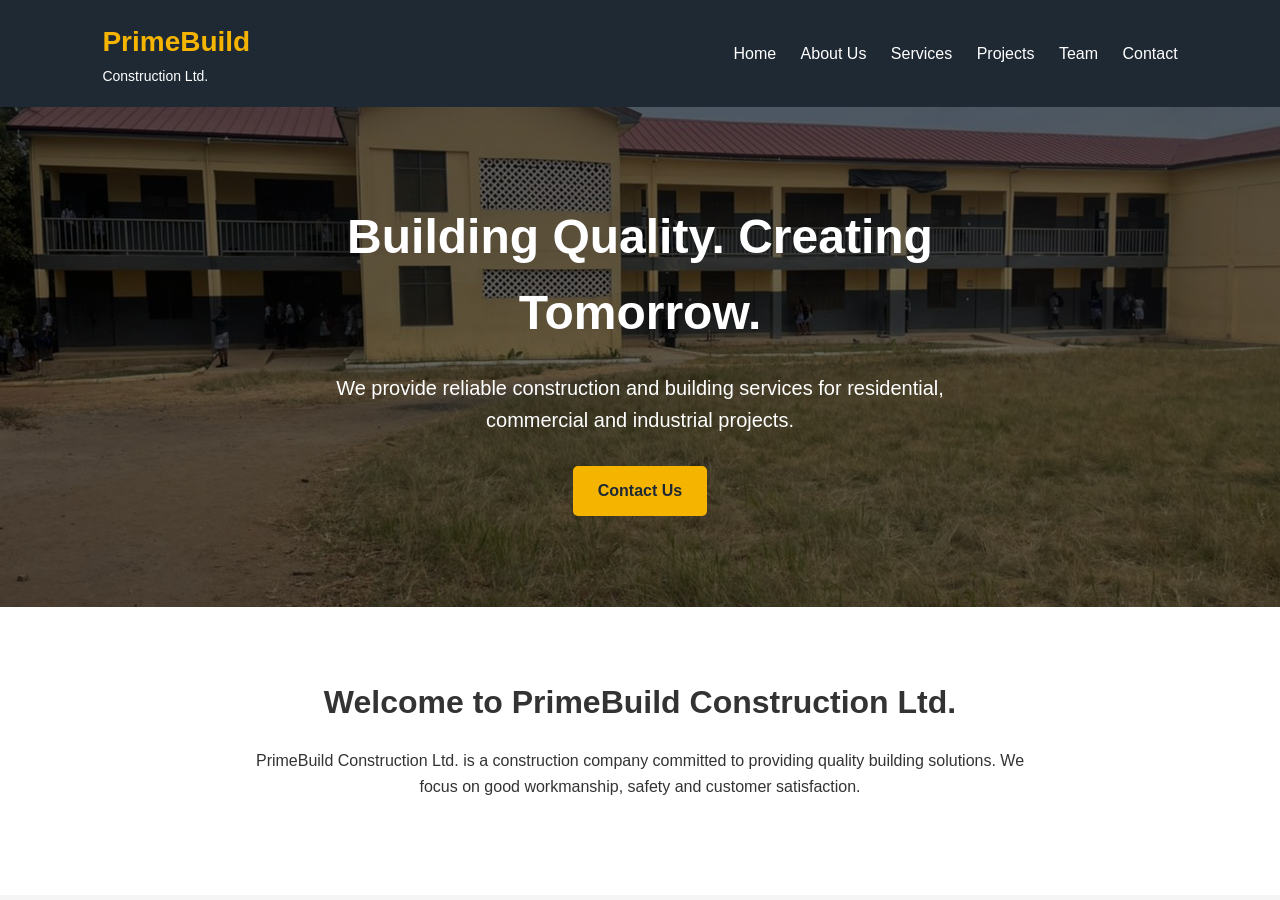
<file: index.html>
<!DOCTYPE html>
<html lang="en">
<head>
    <meta charset="UTF-8">
    <meta name="viewport" content="width=device-width, initial-scale=1.0">
    <title>PrimeBuild Construction Ltd.</title>

    <link rel="icon" type="image/png" href="images/favicon.png">
    
    <link rel="stylesheet" href="css/style.css">
</head>

<body>

    <!-- Header -->
    <header>
        <div class="logo">
            <h1>PrimeBuild</h1>
            <p>Construction Ltd.</p>
        </div>

        <nav>
            <a href="index.html">Home</a>
            <a href="about.html">About Us</a>
            <a href="services.html">Services</a>
            <a href="projects.html">Projects</a>
            <a href="team.html">Team</a>
            <a href="contact.html">Contact</a>
        </nav>
    </header>

    <!-- Hero Section -->
    <section class="hero">
        <div class="hero-content">
            <h2>Building Quality. Creating Tomorrow.</h2>

            <p>
                We provide reliable construction and building services
                for residential, commercial and industrial projects.
            </p>

            <a href="contact.html" class="btn">Contact Us</a>
        </div>
    </section>

    <!-- About Section -->
    <section class="welcome">
        <h2>Welcome to PrimeBuild Construction Ltd.</h2>

        <p>
            PrimeBuild Construction Ltd. is a construction company
            committed to providing quality building solutions. We focus
            on good workmanship, safety and customer satisfaction.
        </p>
</file>
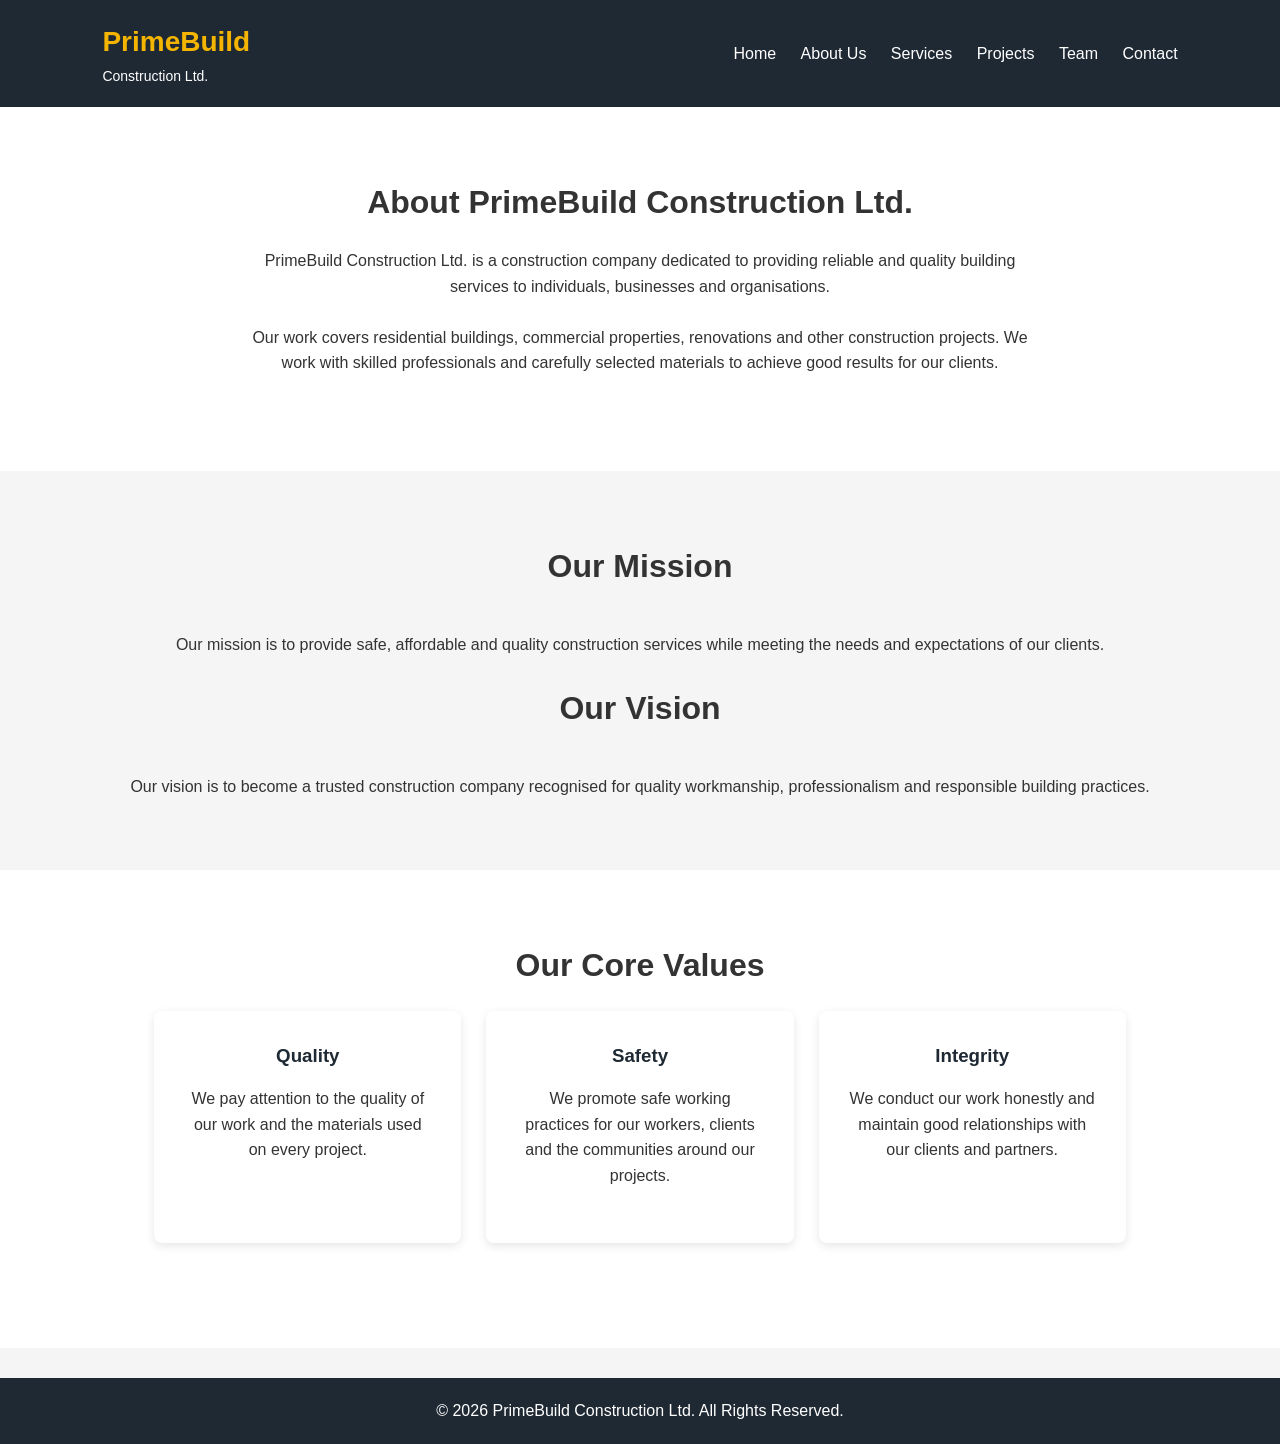
<file: about.html>
<!DOCTYPE html>
<html lang="en">
<head>
    <meta charset="UTF-8">
    <meta name="viewport" content="width=device-width, initial-scale=1.0">

    <title>About Us | PrimeBuild Construction Ltd.</title>

    <link rel="icon" type="image/png" href="images/favicon.png">
    
    <link rel="stylesheet" href="css/style.css">
</head>

<body>

    <!-- Header -->
    <header>

        <div class="logo">
            <h1>PrimeBuild</h1>
            <p>Construction Ltd.</p>
        </div>

        <nav>
            <a href="index.html">Home</a>
            <a href="about.html">About Us</a>
            <a href="services.html">Services</a>
            <a href="projects.html">Projects</a>
            <a href="team.html">Team</a>
            <a href="contact.html">Contact</a>
        </nav>

    </header>


    <!-- About Us -->
    <section class="welcome">

        <h2>About PrimeBuild Construction Ltd.</h2>

        <p>
            PrimeBuild Construction Ltd. is a construction company
            dedicated to providing reliable and quality building
            services to individuals, businesses and organisations.
        </p>

        <p>
            Our work covers residential buildings, commercial
            properties, renovations and other construction projects.
            We work with skilled professionals and carefully selected
            materials to achieve good results for our clients.
        </p>

    </section>


    <!-- Mission and Vision -->
    <section class="services-preview">

        <h2>Our Mission</h2>

        <p>
            Our mission is to provide safe, affordable and quality
            construction services while meeting the needs and
            expectations of our clients.
        </p>

        <br>

        <h2>Our Vision</h2>

        <p>
            Our vision is to become a trusted construction company
            recognised for quality workmanship, professionalism and
            responsible building practices.
        </p>

    </section>


    <!-- Core Values -->
    <section class="welcome">

        <h2>Our Core Values</h2>

        <div class="service-container">

            <div class="service-box">
                <h3>Quality</h3>
                <p>
                    We pay attention to the quality of our work and
                    the materials used on every project.
                </p>
            </div>

            <div class="service-box">
                <h3>Safety</h3>
                <p>
                    We promote safe working practices for our workers,
                    clients and the communities around our projects.
                </p>
            </div>

            <div class="service-box">
                <h3>Integrity</h3>
                <p>
                    We conduct our work honestly and maintain good
                    relationships with our clients and partners.
                </p>
            </div>

        </div>

    </section>


    <!-- Footer -->
    <footer>

        <p>
            &copy; 2026 PrimeBuild Construction Ltd.
            All Rights Reserved.
        </p>

    </footer>

</body>
</html>
</file>
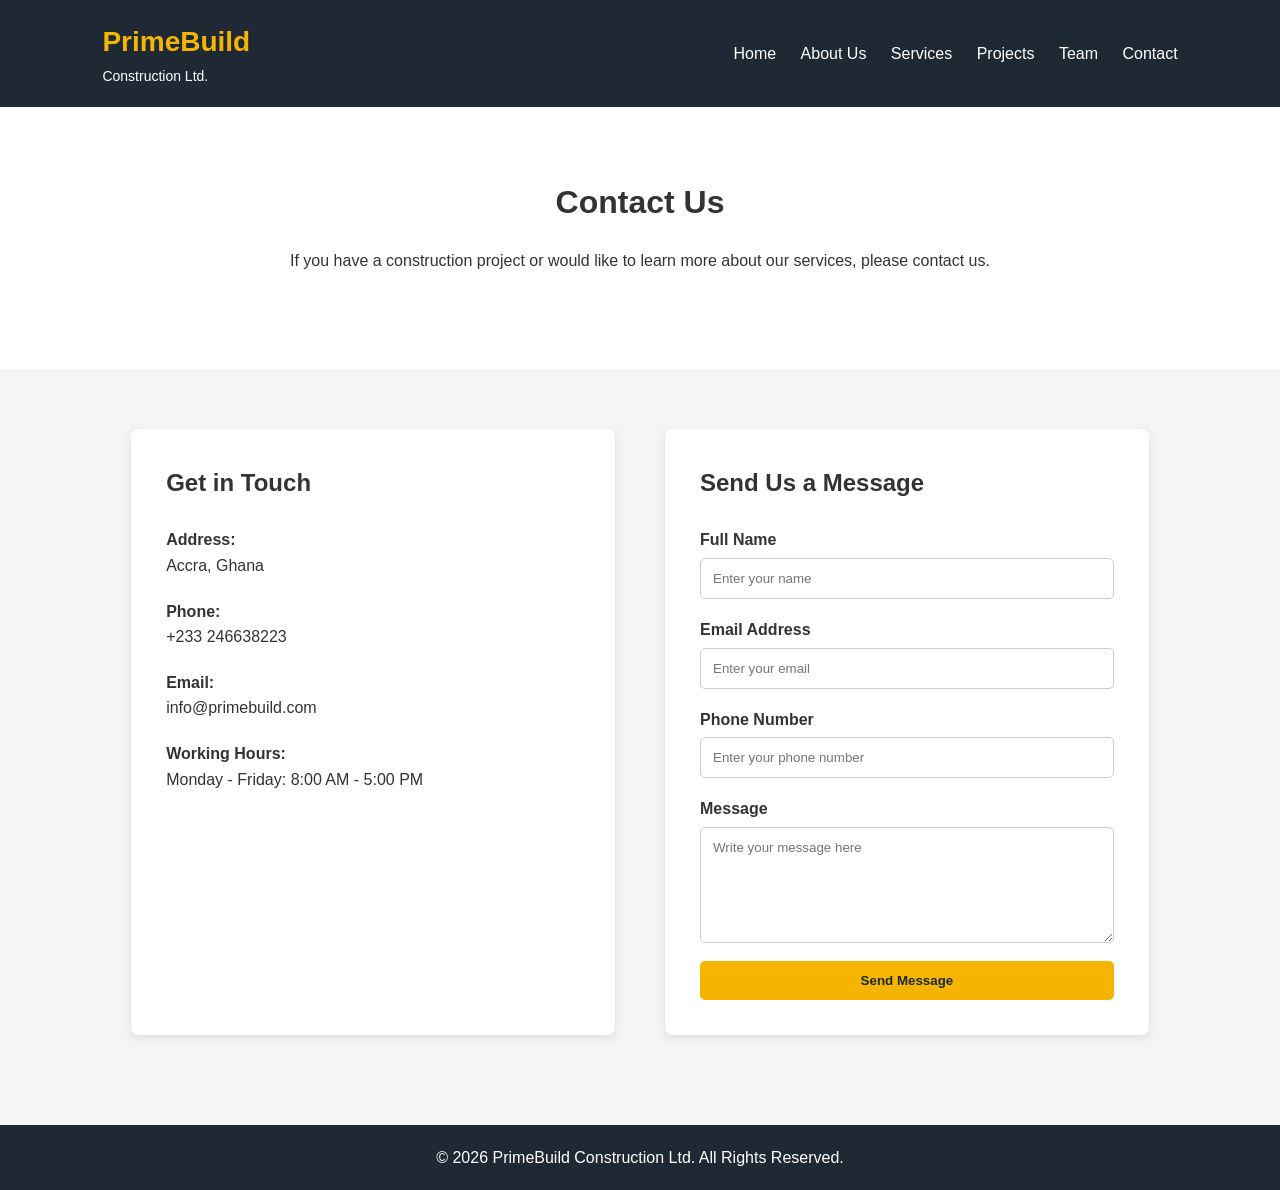
<file: contact.html>
<!DOCTYPE html>
<html lang="en">
<head>
    <meta charset="UTF-8">
    <meta name="viewport" content="width=device-width, initial-scale=1.0">

    <title>Contact Us | PrimeBuild Construction Ltd.</title>

    <link rel="icon" type="image/png" href="images/favicon.png">
    
    <link rel="stylesheet" href="css/style.css">
</head>

<body>

    <!-- Header -->
    <header>

        <div class="logo">
            <h1>PrimeBuild</h1>
            <p>Construction Ltd.</p>
        </div>

        <nav>
            <a href="index.html">Home</a>
            <a href="about.html">About Us</a>
            <a href="services.html">Services</a>
            <a href="projects.html">Projects</a>
            <a href="team.html">Team</a>
            <a href="contact.html">Contact</a>
        </nav>

    </header>


    <!-- Contact Introduction -->
    <section class="welcome">

        <h2>Contact Us</h2>

        <p>
            If you have a construction project or would like to
            learn more about our services, please contact us.
        </p>

    </section>


    <!-- Contact Information and Form -->
    <section class="contact-section">

        <div class="contact-info">

            <h2>Get in Touch</h2>

            <p>
                <strong>Address:</strong><br>
                Accra, Ghana
            </p>

            <p>
                <strong>Phone:</strong><br>
                +233 246638223
            </p>

            <p>
                <strong>Email:</strong><br>
                info@primebuild.com
            </p>

            <p>
                <strong>Working Hours:</strong><br>
                Monday - Friday: 8:00 AM - 5:00 PM
            </p>

        </div>


        <div class="contact-form">

            <h2>Send Us a Message</h2>

            <form>

                <label for="name">Full Name</label>
                <input type="text" id="name" name="name"
                       placeholder="Enter your name" required>


                <label for="email">Email Address</label>
                <input type="email" id="email" name="email"
                       placeholder="Enter your email" required>


                <label for="phone">Phone Number</label>
                <input type="tel" id="phone" name="phone"
                       placeholder="Enter your phone number">


                <label for="message">Message</label>
                <textarea id="message" name="message"
                          rows="6"
                          placeholder="Write your message here"
                          required></textarea>


                <button type="submit">Send Message</button>

            </form>

        </div>

    </section>


    <!-- Footer -->
    <footer>

        <p>
            &copy; 2026 PrimeBuild Construction Ltd.
            All Rights Reserved.
        </p>

    </footer>

</body>
</html>
</file>
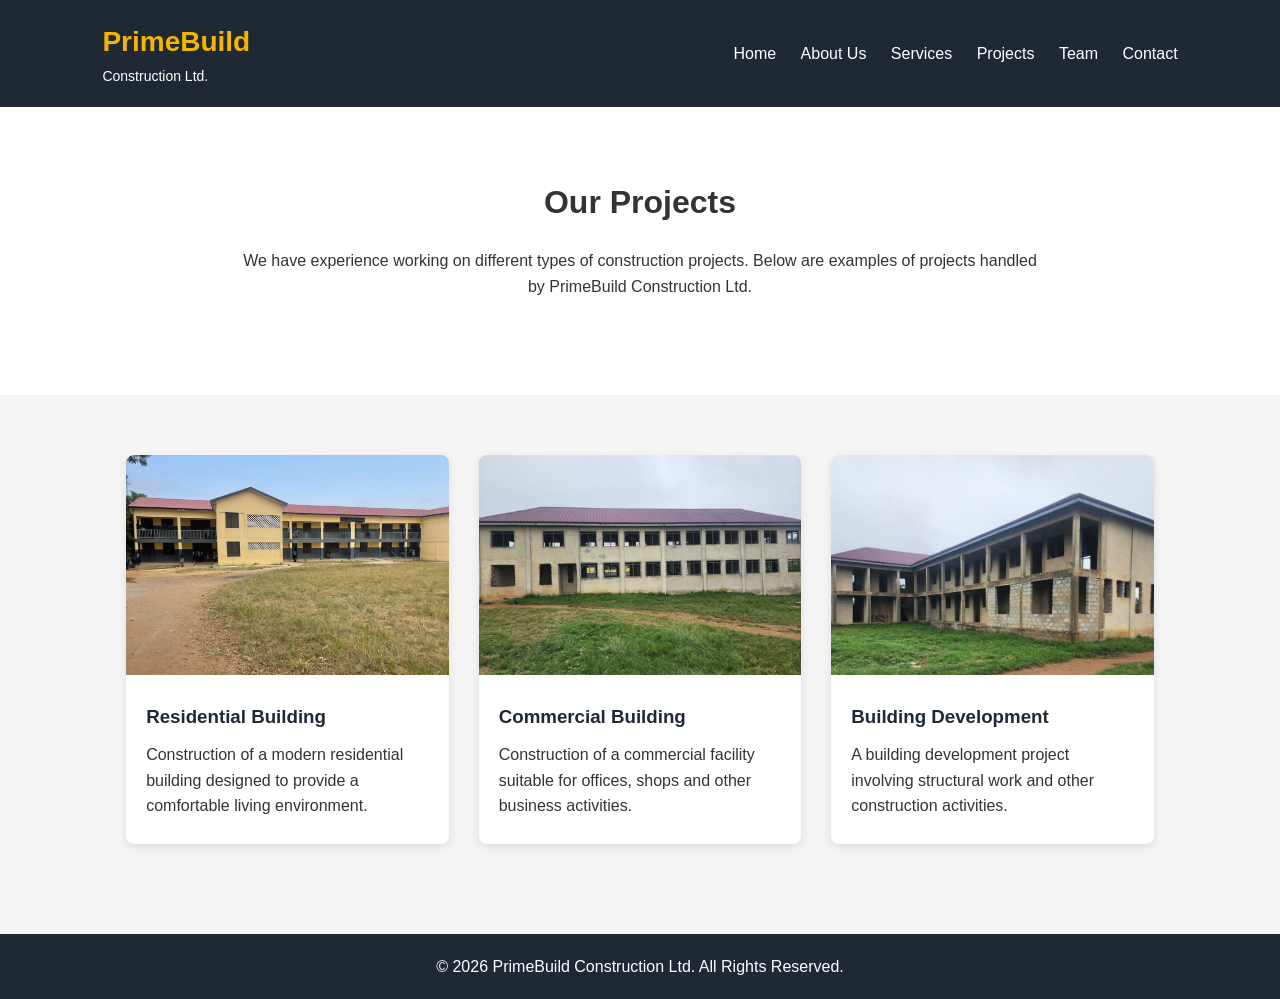
<file: projects.html>
<!DOCTYPE html>
<html lang="en">
<head>
    <meta charset="UTF-8">
    <meta name="viewport" content="width=device-width, initial-scale=1.0">

    <title>Projects | PrimeBuild Construction Ltd.</title>

    <link rel="icon" type="image/png" href="images/favicon.png">
    
    <link rel="stylesheet" href="css/style.css">
</head>

<body>

    <!-- Header -->
    <header>

        <div class="logo">
            <h1>PrimeBuild</h1>
            <p>Construction Ltd.</p>
        </div>

        <nav>
            <a href="index.html">Home</a>
            <a href="about.html">About Us</a>
            <a href="services.html">Services</a>
            <a href="projects.html">Projects</a>
            <a href="team.html">Team</a>
            <a href="contact.html">Contact</a>
        </nav>

    </header>


    <!-- Projects Introduction -->
    <section class="welcome">

        <h2>Our Projects</h2>

        <p>
            We have experience working on different types of
            construction projects. Below are examples of projects
            handled by PrimeBuild Construction Ltd.
        </p>

    </section>


    <!-- Project Gallery -->
    <section class="projects">

        <div class="project-card">

            <img src="images/construction1.jpg"
                 alt="Residential building construction">

            <h3>Residential Building</h3>

            <p>
                Construction of a modern residential building
                designed to provide a comfortable living environment.
            </p>

        </div>


        <div class="project-card">

            <img src="images/construction2.jpg"
                 alt="Commercial building construction">

            <h3>Commercial Building</h3>

            <p>
                Construction of a commercial facility suitable for
                offices, shops and other business activities.
            </p>

        </div>


        <div class="project-card">

            <img src="images/construction3.jpg"
                 alt="Construction project">

            <h3>Building Development</h3>

            <p>
                A building development project involving structural
                work and other construction activities.
            </p>

        </div>

    </section>


    <!-- Footer -->
    <footer>

        <p>
            &copy; 2026 PrimeBuild Construction Ltd.
            All Rights Reserved.
        </p>

    </footer>

</body>
</html>
</file>
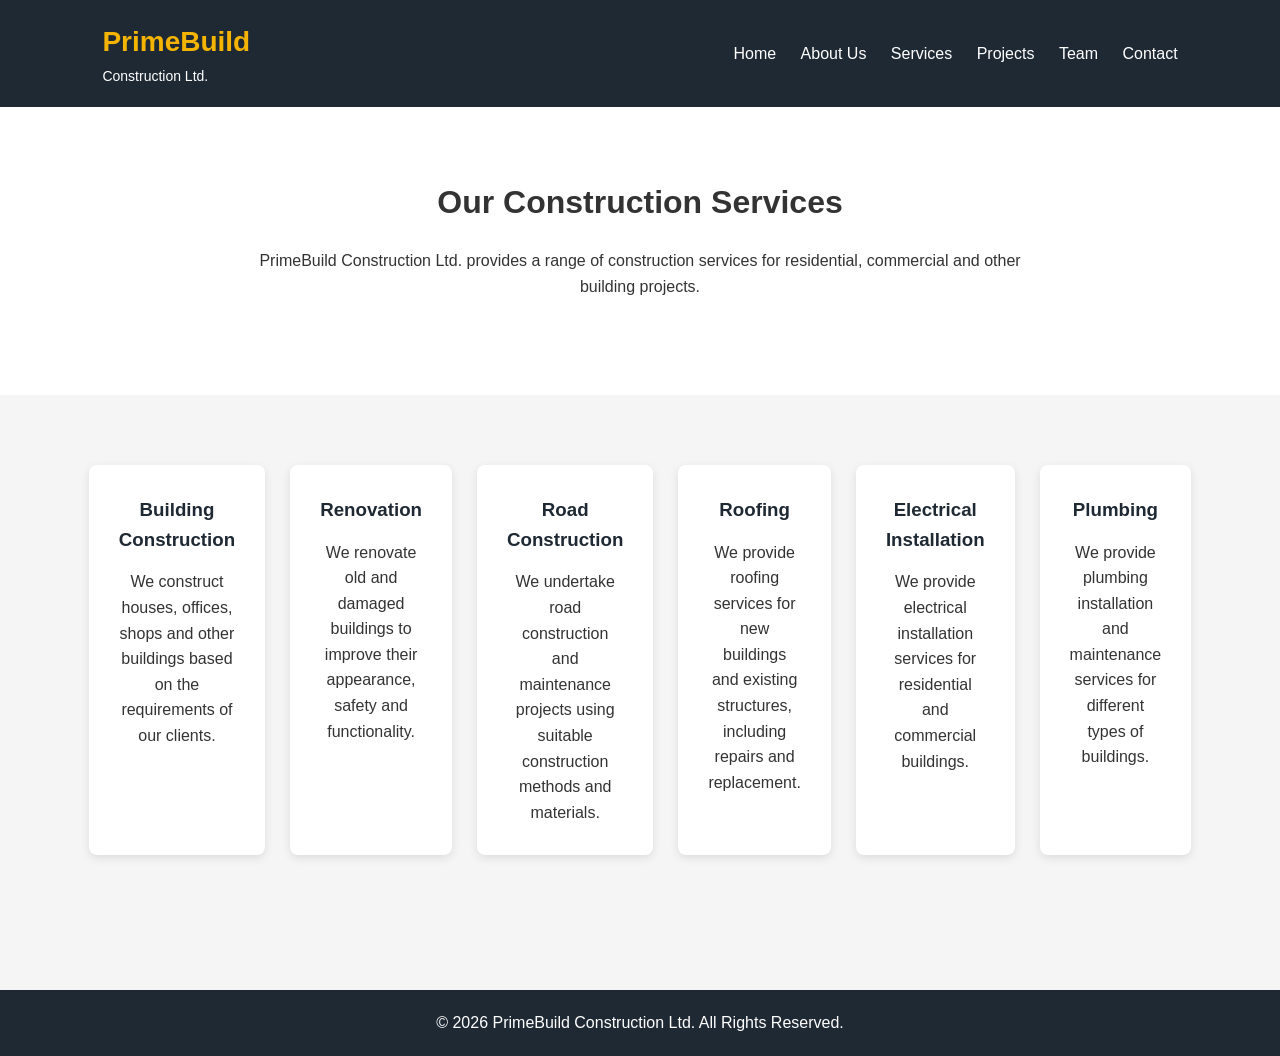
<file: services.html>
<!DOCTYPE html>
<html lang="en">
<head>
    <meta charset="UTF-8">
    <meta name="viewport" content="width=device-width, initial-scale=1.0">

    <title>Services | PrimeBuild Construction Ltd.</title>

    <link rel="icon" type="image/png" href="images/favicon.png">
    
    <link rel="stylesheet" href="css/style.css">
</head>

<body>

    <!-- Header -->
    <header>

        <div class="logo">
            <h1>PrimeBuild</h1>
            <p>Construction Ltd.</p>
        </div>

        <nav>
            <a href="index.html">Home</a>
            <a href="about.html">About Us</a>
            <a href="services.html">Services</a>
            <a href="projects.html">Projects</a>
            <a href="team.html">Team</a>
            <a href="contact.html">Contact</a>
        </nav>

    </header>


    <!-- Page Introduction -->
    <section class="welcome">

        <h2>Our Construction Services</h2>

        <p>
            PrimeBuild Construction Ltd. provides a range of
            construction services for residential, commercial and
            other building projects.
        </p>

    </section>


    <!-- Services -->
    <section class="services-preview">

        <div class="service-container">

            <div class="service-box">

                <h3>Building Construction</h3>

                <p>
                    We construct houses, offices, shops and other
                    buildings based on the requirements of our clients.
                </p>

            </div>


            <div class="service-box">

                <h3>Renovation</h3>

                <p>
                    We renovate old and damaged buildings to improve
                    their appearance, safety and functionality.
                </p>

            </div>


            <div class="service-box">

                <h3>Road Construction</h3>

                <p>
                    We undertake road construction and maintenance
                    projects using suitable construction methods
                    and materials.
                </p>

            </div>


            <div class="service-box">

                <h3>Roofing</h3>

                <p>
                    We provide roofing services for new buildings
                    and existing structures, including repairs and
                    replacement.
                </p>

            </div>


            <div class="service-box">

                <h3>Electrical Installation</h3>

                <p>
                    We provide electrical installation services for
                    residential and commercial buildings.
                </p>

            </div>


            <div class="service-box">

                <h3>Plumbing</h3>

                <p>
                    We provide plumbing installation and maintenance
                    services for different types of buildings.
                </p>

            </div>

        </div>

    </section>


    <!-- Footer -->
    <footer>

        <p>
            &copy; 2026 PrimeBuild Construction Ltd.
            All Rights Reserved.
        </p>

    </footer>

</body>
</html>
</file>
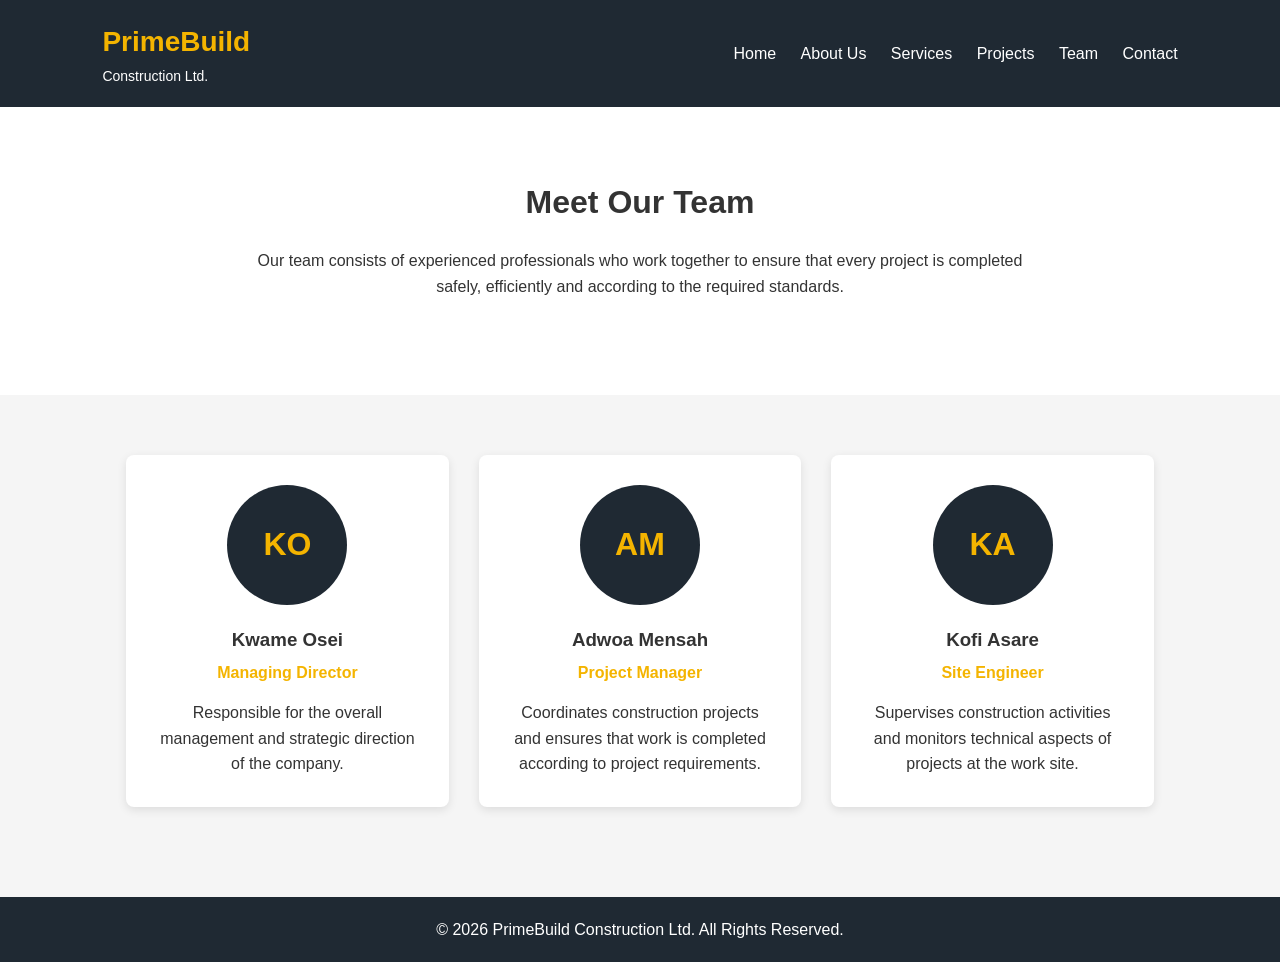
<file: team.html>
<!DOCTYPE html>
<html lang="en">
<head>
    <meta charset="UTF-8">
    <meta name="viewport" content="width=device-width, initial-scale=1.0">

    <title>Our Team | PrimeBuild Construction Ltd.</title>

    <link rel="icon" type="image/png" href="images/favicon.png">
    
    <link rel="stylesheet" href="css/style.css">
</head>

<body>

    <!-- Header -->
    <header>

        <div class="logo">
            <h1>PrimeBuild</h1>
            <p>Construction Ltd.</p>
        </div>

        <nav>
            <a href="index.html">Home</a>
            <a href="about.html">About Us</a>
            <a href="services.html">Services</a>
            <a href="projects.html">Projects</a>
            <a href="team.html">Team</a>
            <a href="contact.html">Contact</a>
        </nav>

    </header>


    <!-- Team Introduction -->
    <section class="welcome">

        <h2>Meet Our Team</h2>

        <p>
            Our team consists of experienced professionals who work
            together to ensure that every project is completed safely,
            efficiently and according to the required standards.
        </p>

    </section>


    <!-- Team Members -->
    <section class="team-section">

        <div class="team-member">

            <div class="team-image">
                <div class="initials">KO</div>
            </div>

            <h3>Kwame Osei</h3>

            <h4>Managing Director</h4>

            <p>
                Responsible for the overall management and strategic
                direction of the company.
            </p>

        </div>


        <div class="team-member">

            <div class="team-image">
                <div class="initials">AM</div>
            </div>

            <h3>Adwoa Mensah</h3>

            <h4>Project Manager</h4>

            <p>
                Coordinates construction projects and ensures that
                work is completed according to project requirements.
            </p>

        </div>


        <div class="team-member">

            <div class="team-image">
                <div class="initials">KA</div>
            </div>

            <h3>Kofi Asare</h3>

            <h4>Site Engineer</h4>

            <p>
                Supervises construction activities and monitors
                technical aspects of projects at the work site.
            </p>

        </div>

    </section>


    <!-- Footer -->
    <footer>

        <p>
            &copy; 2026 PrimeBuild Construction Ltd.
            All Rights Reserved.
        </p>

    </footer>

</body>
</html>
</file>
<file: css/style.css>
/* General Page Settings */

* {
    margin: 0;
    padding: 0;
    box-sizing: border-box;
}

body {
    font-family: Arial, sans-serif;
    line-height: 1.6;
    color: #333;
    background-color: #f5f5f5;
}

/* Header */

header {
    background-color: #1f2933;
    color: white;
    padding: 20px 8%;
    display: flex;
    justify-content: space-between;
    align-items: center;
}

.logo h1 {
    color: #f4b400;
    font-size: 28px;
}

.logo p {
    font-size: 14px;
}

/* Navigation */

nav a {
    color: white;
    text-decoration: none;
    margin-left: 20px;
    font-size: 16px;
}

nav a:hover {
    color: #f4b400;
}

/* Hero Section */

.hero {
    height: 500px;
    background-image: linear-gradient(
        rgba(0, 0, 0, 0.6),
        rgba(0, 0, 0, 0.6)
    ),
    url("../images/construction1.jpg");

    background-size: cover;
    background-position: center;

    display: flex;
    align-items: center;
    justify-content: center;

    text-align: center;
    color: white;
}

.hero-content {
    max-width: 700px;
    padding: 20px;
}

.hero h2 {
    font-size: 48px;
    margin-bottom: 20px;
}

.hero p {
    font-size: 20px;
    margin-bottom: 30px;
}

/* Buttons */

.btn {
    display: inline-block;
    background-color: #f4b400;
    color: #1f2933;
    padding: 12px 25px;
    text-decoration: none;
    font-weight: bold;
    border-radius: 5px;
}

.btn:hover {
    background-color: #d99d00;
}

/* Welcome Section */

.welcome {
    background-color: white;
    text-align: center;
    padding: 70px 10%;
}

.welcome h2 {
    font-size: 32px;
    margin-bottom: 20px;
}

.welcome p {
    max-width: 800px;
    margin: 0 auto 25px;
}

/* Services Section */

.services-preview {
    padding: 70px 8%;
    text-align: center;
}

.services-preview h2 {
    font-size: 32px;
    margin-bottom: 40px;
}

.service-container {
    display: flex;
    gap: 25px;
    justify-content: center;
    margin-bottom: 35px;
}

.service-box {
    background-color: white;
    padding: 30px;
    width: 30%;
    border-radius: 8px;
    box-shadow: 0 3px 10px rgba(0, 0, 0, 0.1);
}

.service-box h3 {
    color: #1f2933;
    margin-bottom: 15px;
}

/* Footer */

footer {
    background-color: #1f2933;
    color: white;
    text-align: center;
    padding: 20px;
    margin-top: 30px;
}

/* Mobile Design */

@media (max-width: 768px) {

    header {
        flex-direction: column;
        text-align: center;
    }

    nav {
        margin-top: 15px;
    }

    nav a {
        display: inline-block;
        margin: 5px;
    }

    .hero h2 {
        font-size: 34px;
    }

    .hero p {
        font-size: 17px;
    }

    .service-container {
        flex-direction: column;
    }

    .service-box {
        width: 100%;
    }
}

/* Projects Section */

.projects {
    padding: 60px 8%;
    display: flex;
    gap: 30px;
    justify-content: center;
    flex-wrap: wrap;
}

.project-card {
    background-color: white;
    width: 30%;
    min-width: 280px;
    border-radius: 8px;
    overflow: hidden;
    box-shadow: 0 3px 10px rgba(0, 0, 0, 0.1);
}

.project-card img {
    width: 100%;
    height: 220px;
    object-fit: cover;
}

.project-card h3 {
    padding: 20px 20px 10px;
    color: #1f2933;
}

.project-card p {
    padding: 0 20px 25px;
}

/* Team Section */

.team-section {
    padding: 60px 8%;
    display: flex;
    gap: 30px;
    justify-content: center;
    flex-wrap: wrap;
    text-align: center;
}

.team-member {
    background-color: white;
    width: 30%;
    min-width: 280px;
    padding: 30px;
    border-radius: 8px;
    box-shadow: 0 3px 10px rgba(0, 0, 0, 0.1);
}

.team-image {
    width: 120px;
    height: 120px;
    margin: 0 auto 20px;
    border-radius: 50%;
    background-color: #1f2933;
    display: flex;
    align-items: center;
    justify-content: center;
}

.initials {
    color: #f4b400;
    font-size: 32px;
    font-weight: bold;
}

.team-member h3 {
    margin-bottom: 5px;
}

.team-member h4 {
    color: #f4b400;
    margin-bottom: 15px;
}

/* Contact Section */

.contact-section {
    padding: 60px 8%;
    display: flex;
    gap: 50px;
    justify-content: center;
    background-color: #f5f5f5;
}

.contact-info,
.contact-form {
    background-color: white;
    padding: 35px;
    width: 45%;
    border-radius: 8px;
    box-shadow: 0 3px 10px rgba(0, 0, 0, 0.1);
}

.contact-info h2,
.contact-form h2 {
    margin-bottom: 25px;
}

.contact-info p {
    margin-bottom: 20px;
}

.contact-form form {
    display: flex;
    flex-direction: column;
}

.contact-form label {
    margin-bottom: 5px;
    font-weight: bold;
}

.contact-form input,
.contact-form textarea {
    padding: 12px;
    margin-bottom: 18px;
    border: 1px solid #ccc;
    border-radius: 5px;
    font-family: Arial, sans-serif;
}

.contact-form button {
    background-color: #f4b400;
    color: #1f2933;
    border: none;
    padding: 12px;
    font-weight: bold;
    border-radius: 5px;
    cursor: pointer;
}

.contact-form button:hover {
    background-color: #d99d00;
}


/* Mobile Contact Section */

@media (max-width: 768px) {

    .contact-section {
        flex-direction: column;
    }

    .contact-info,
    .contact-form {
        width: 100%;
    }
}
</file>
